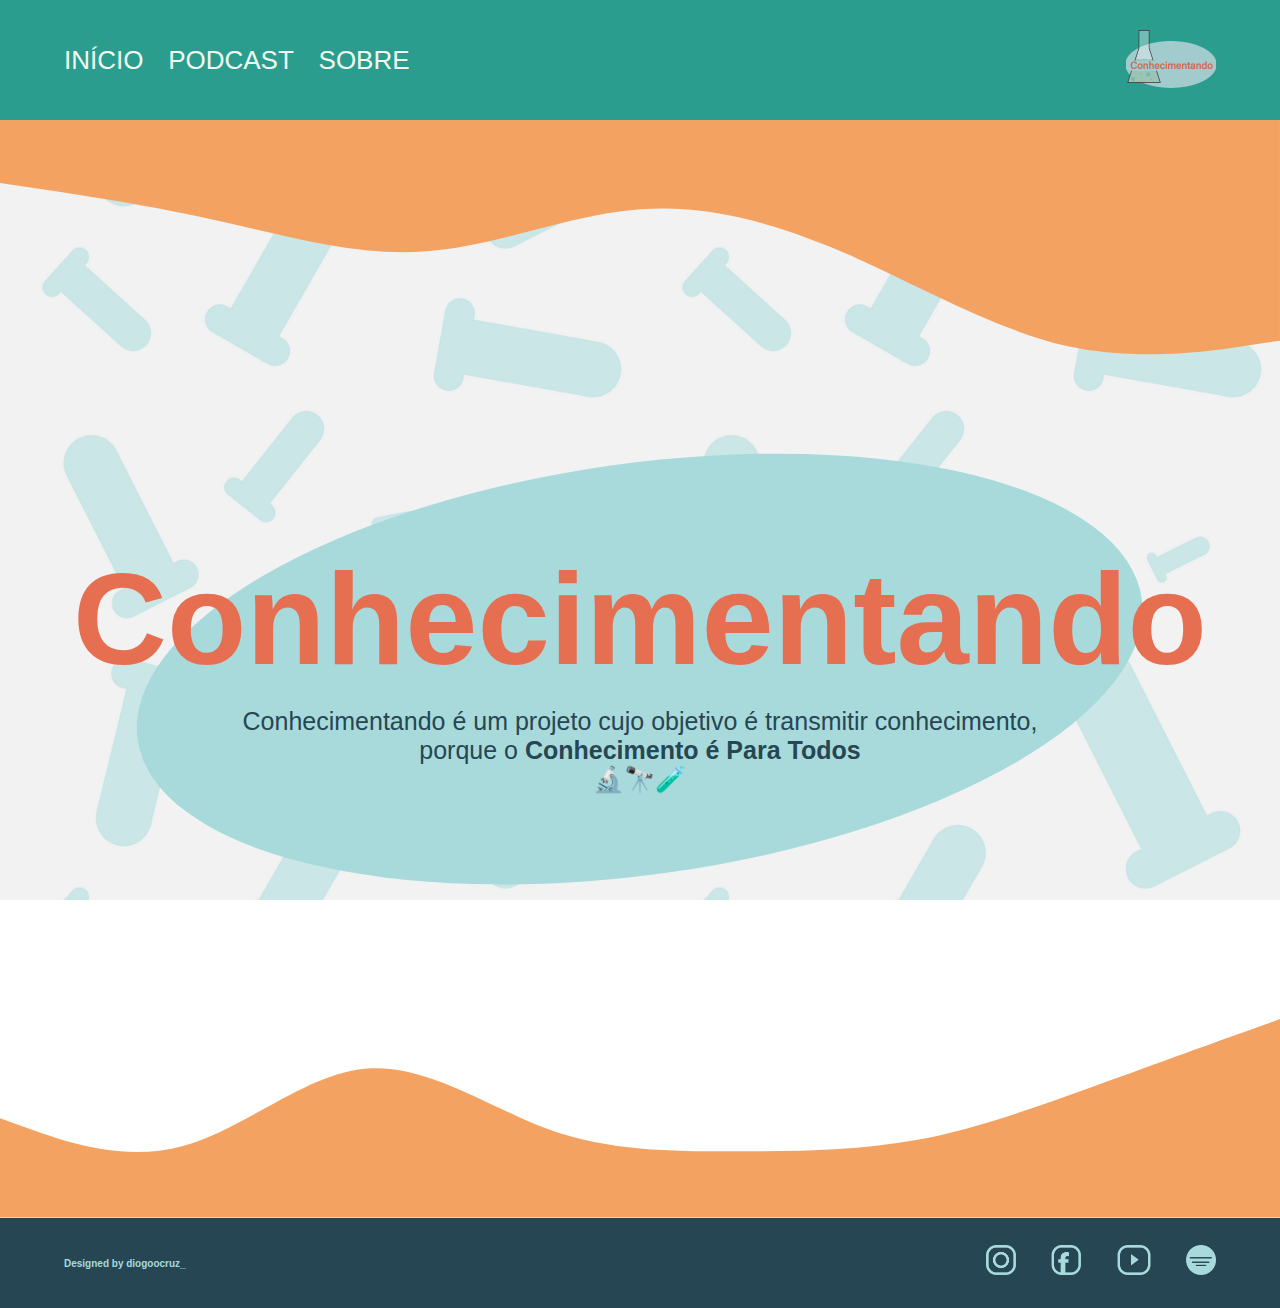
<file: index.html>
<!DOCTYPE html>
<html lang="en">
<head>
    <meta charset="UTF-8">
    <meta name="viewport" content="width=device-width, initial-scale=1.0">
    <link rel="stylesheet" href="styles/style.css">
    <title>Conhecimentando</title>
    <link rel="shortcut icon" type="image/png" href="./images/logo1.png"/>
</head>
<body>

    <main>

            <div class="nav-container">
                <nav>
                    
                    <ul id="navtext">
                        <li><a href="./index.html">Início</a></li>
                        <li><a href="./podcast.html">Podcast</a></li>
                        <li><a href="./sobre.html">sobre</a></li>
                    </ul>
                    <div class="logoimg"><img id="logoimg" src="images/logo1.png" alt=""></div>
                </nav>
            </div>


            <section class="home">

                <div class="conteudo">

                    <img class="ondascima" src="images/ondascima.svg" alt="">

                    <img class="elipse" src="images/ellipse.svg" alt="">

                    <div class="inform">

                        <h1>Conhecimentando</h1>
                        <p>Conhecimentando é um projeto cujo objetivo é transmitir conhecimento,</br> porque o <b>Conhecimento é Para Todos </b></br>🔬🔭🧪</p>
                    </div>

                    <img class="ondasbaixo" src="images/ondasbaixo.svg" alt="">
                </div>

            </section>

            <footer>
                <h5>Designed by diogoocruz_</h5>

                <ul>

                    <li><a href="instagram.com/conhecimentando"><img src="./images/insta.png" alt=""></a></li>
                    <li><a href="facebook.com/conhecimentando"><img src="./images/fb.png" alt=""></a></li>
                    <li><a href="https://www.youtube.com/channel/UCOKtPmj1QKKTNsJYckCw_uQ"><img src="./images/yt.png" alt=""></a></li>
                    <li><a href="https://open.spotify.com/show/5vbP1RavN9DwpdGr5o3VpA?si=cbb8tiZYTyyzHcQ7iORV8w"><img src="./images/spotify.png" alt=""></a></li>

                </ul>
            </footer>

    </main>
    
</body>
</html>
</file>
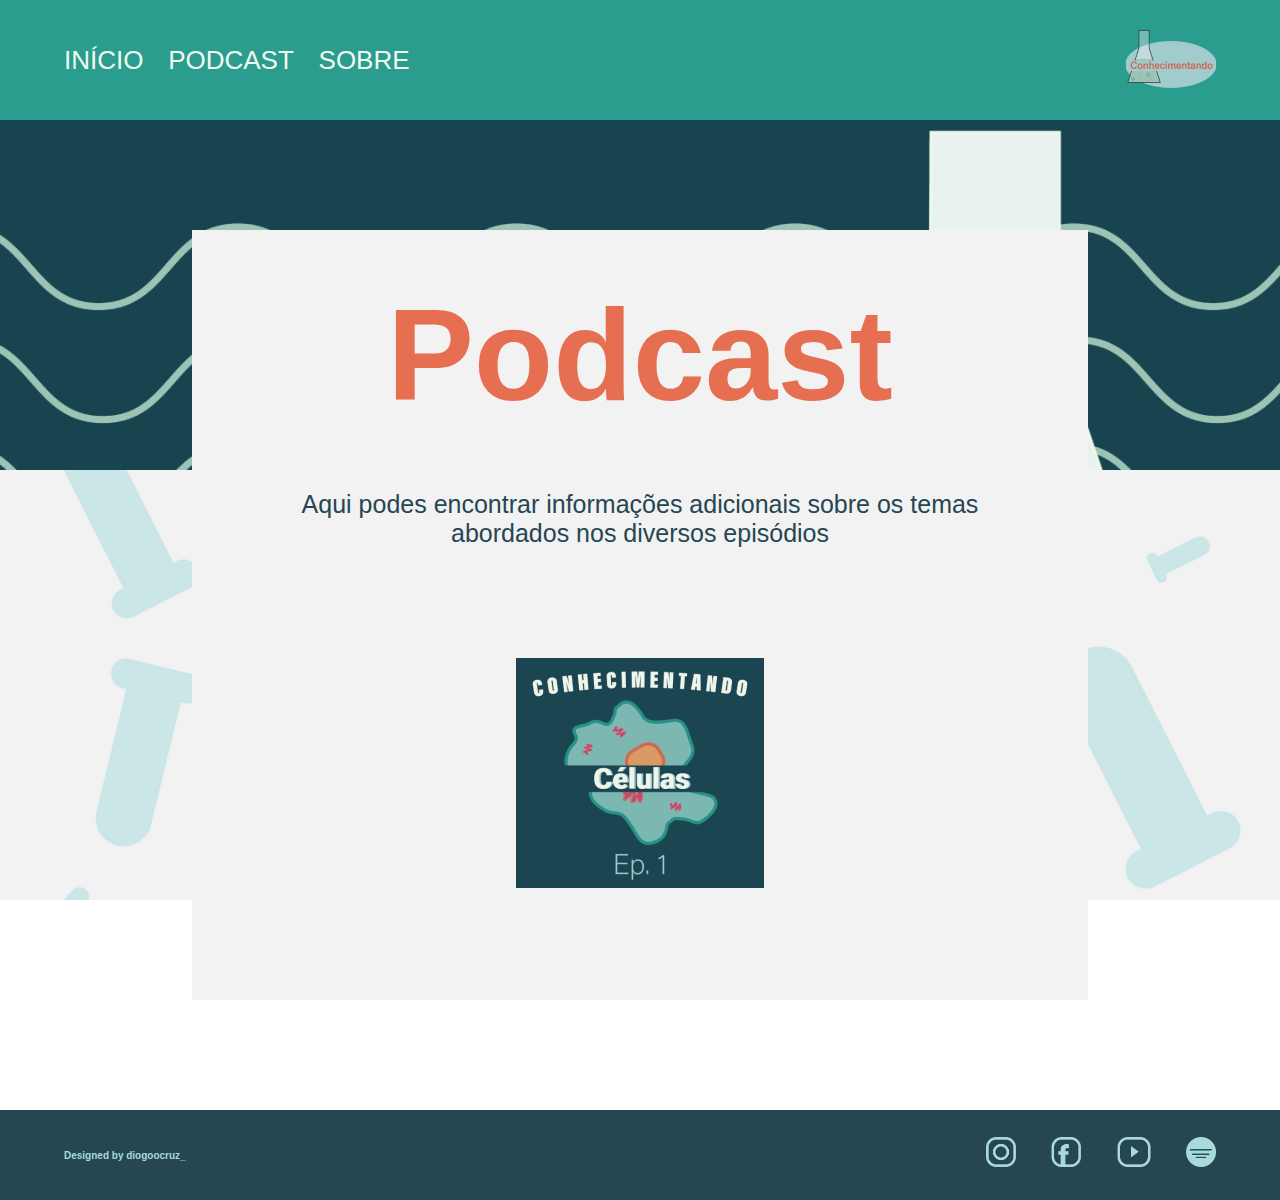
<file: podcast.html>
<!DOCTYPE html>
<html lang="en">
<head>
    <meta charset="UTF-8">
    <meta name="viewport" content="width=device-width, initial-scale=1.0">
    <link rel="stylesheet" href="styles/style.css">
    <title>Conhecimentando</title>
    <link rel="shortcut icon" type="image/jpg" href="./images/logo1.png"/>
</head>
<body>

    <main>

            <div class="nav-container">
                <nav>
                    
                    <ul id="navtext">
                        <li><a href="./index.html">Início</a></li>
                        <li><a href="./podcast.html">Podcast</a></li>
                        <li><a href="./sobre.html">sobre</a></li>
                    </ul>
                    <div class="logoimg"><img id="logoimg" src="images/logo1.png" alt=""></div>
                </nav>
            </div>


            <section class="podcast">

                <div class="conteudopodcast">

                    <img class="capapod" src="images/capapod.png" alt="">

                    <div class="caixatextopod">
                        <div class="textopod">
                            <h1>Podcast</h1>
                            <p>Aqui podes encontrar informações adicionais sobre os temas abordados nos diversos episódios</p>

                            <div class="episodios">
                                <a href="./episodiospasta/ep1cel.html" ><img src="images/ep1cel 1.png" class="ep" id="ep1" alt=""></a>
                                <!--<a href="#" ><img src="images/ep1cel 1.png" class="ep" id="ep1" alt=""></a>
                                <a href="#" ><img src="images/ep1cel 1.png" class="ep" id="ep1" alt=""></a>
                                <a href="#" ><img src="images/ep1cel 1.png" class="ep" id="ep1" alt=""></a>
                                <a href="#" ><img src="images/ep1cel 1.png" class="ep" id="ep1" alt=""></a> -->
                            </div>
                        </div>
                    </div>


                </div>

            </section>

            <footer>
                <h5>Designed by diogoocruz_</h5>

                <ul>

                    <li><a href="instagram.com/conhecimentando"><img src="./images/insta.png" alt=""></a></li>
                    <li><a href="facebook.com/conhecimentando"><img src="./images/fb.png" alt=""></a></li>
                    <li><a href="https://www.youtube.com/channel/UCOKtPmj1QKKTNsJYckCw_uQ"><img src="./images/yt.png" alt=""></a></li>
                    <li><a href="https://open.spotify.com/show/5vbP1RavN9DwpdGr5o3VpA?si=cbb8tiZYTyyzHcQ7iORV8w"><img src="./images/spotify.png" alt=""></a></li>

                </ul>
            </footer>

    </main>
    
</body>
</html>
</file>
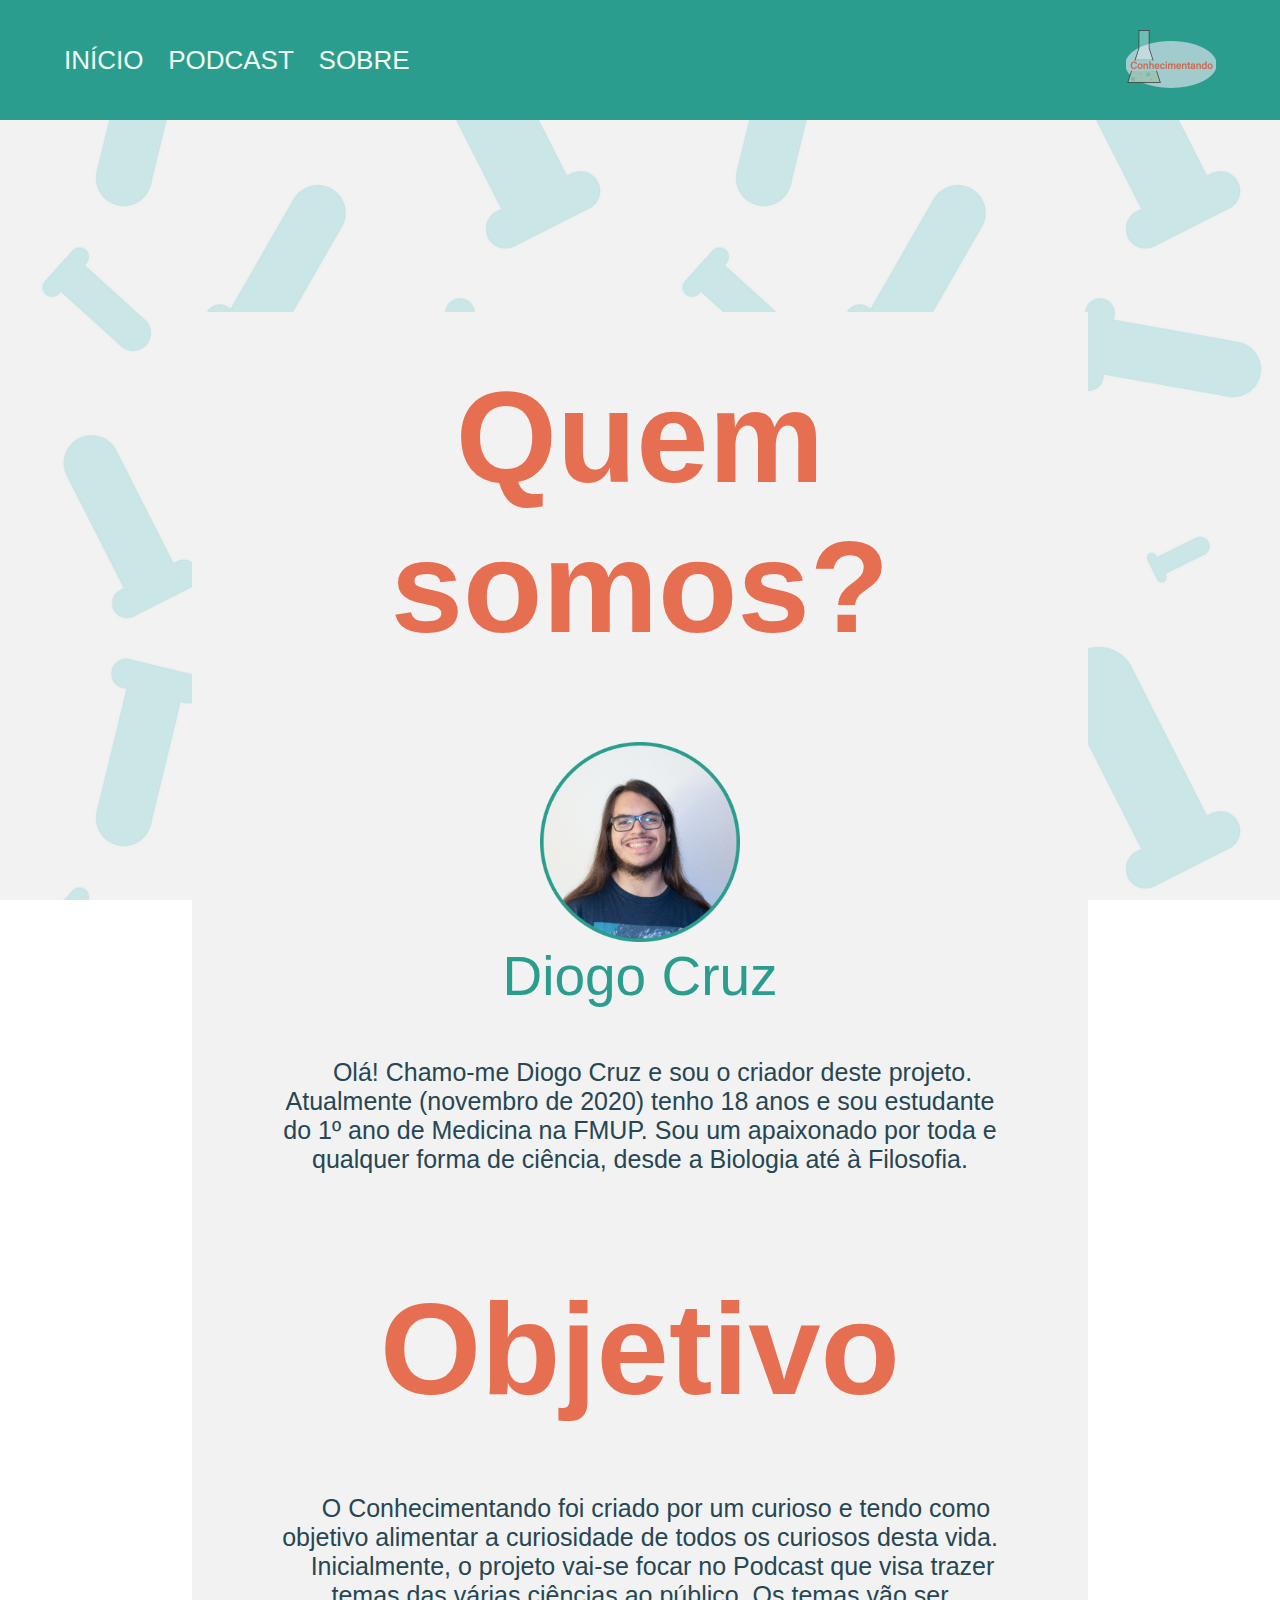
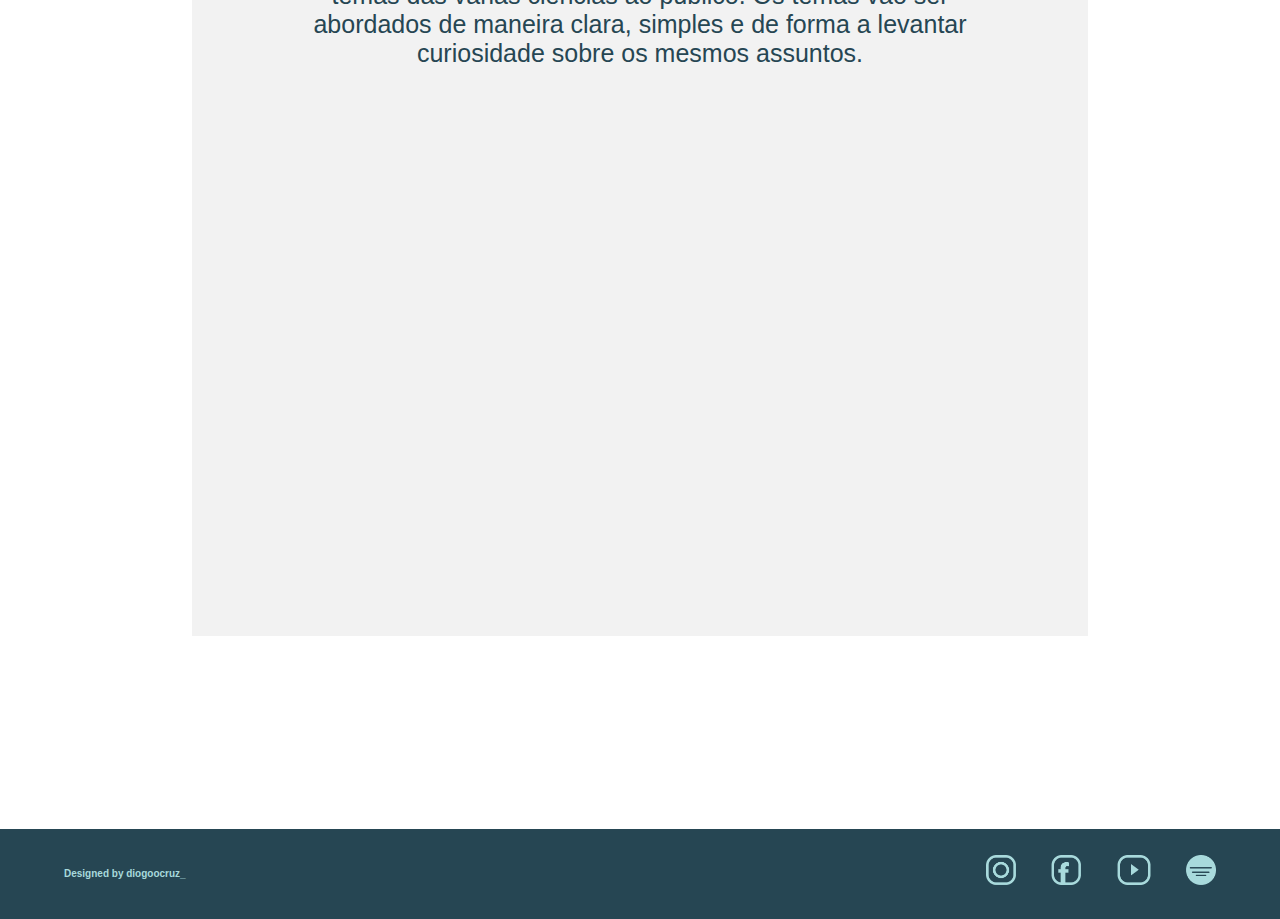
<file: sobre.html>
<!DOCTYPE html>
<html lang="en">
<head>
    <meta charset="UTF-8">
    <meta name="viewport" content="width=device-width, initial-scale=1.0">
    <link rel="stylesheet" href="styles/style.css">
    <title>Conhecimentando</title>
    <link rel="shortcut icon" type="image/jpg" href="./images/logo1.png"/>

</head>
<body>

    <main>

            <div class="nav-container">
                <nav>
                    
                    <ul id="navtext">
                        <li><a href="./index.html">Início</a></li>
                        <li><a href="./podcast.html">Podcast</a></li>
                        <li><a href="./sobre.html">sobre</a></li>
                    </ul>
                    <div class="logoimg"><img id="logoimg" src="images/logo1.png" alt=""></div>
                </nav>
            </div>


            <section class="sobre">
                <div class="conteudosobre">

                    <div class="quemsomos">
                        <h1>Quem somos?</h1>
                        <div class="caixaimagem"><img id="diogo" src="images/foto_pass.png" alt=""></div>
                        <h3>Diogo Cruz</h3>
                        <p>&emsp;Olá! Chamo-me Diogo Cruz e sou o criador deste projeto. Atualmente (novembro de 2020) tenho 18 anos e sou estudante do 1º ano de Medicina na FMUP. Sou um apaixonado por toda e qualquer forma de ciência, desde a Biologia até à Filosofia.
                        </p>

                    </div>
                    <div class="objetivo">
                        <h1>Objetivo</h1>
                        <p> &emsp; O Conhecimentando foi criado por um curioso e tendo como objetivo alimentar a curiosidade de todos os curiosos desta vida. </br>
                        &emsp;Inicialmente, o projeto vai-se focar no Podcast que visa trazer temas das várias ciências ao público. Os temas vão ser abordados de maneira clara, simples e de forma a levantar curiosidade sobre os mesmos assuntos.</p>
                    </div>



                </div>


            </section>

            <footer>
                <h5>Designed by diogoocruz_</h5>

                <ul>

                    <li><a href="instagram.com/conhecimentando"><img src="./images/insta.png" alt=""></a></li>
                    <li><a href="facebook.com/conhecimentando"><img src="./images/fb.png" alt=""></a></li>
                    <li><a href="https://www.youtube.com/channel/UCOKtPmj1QKKTNsJYckCw_uQ"><img src="./images/yt.png" alt=""></a></li>
                    <li><a href="https://open.spotify.com/show/5vbP1RavN9DwpdGr5o3VpA?si=cbb8tiZYTyyzHcQ7iORV8w"><img src="./images/spotify.png" alt=""></a></li>
                </ul>
            </footer>

    </main>
    
</body>
</html>
</file>
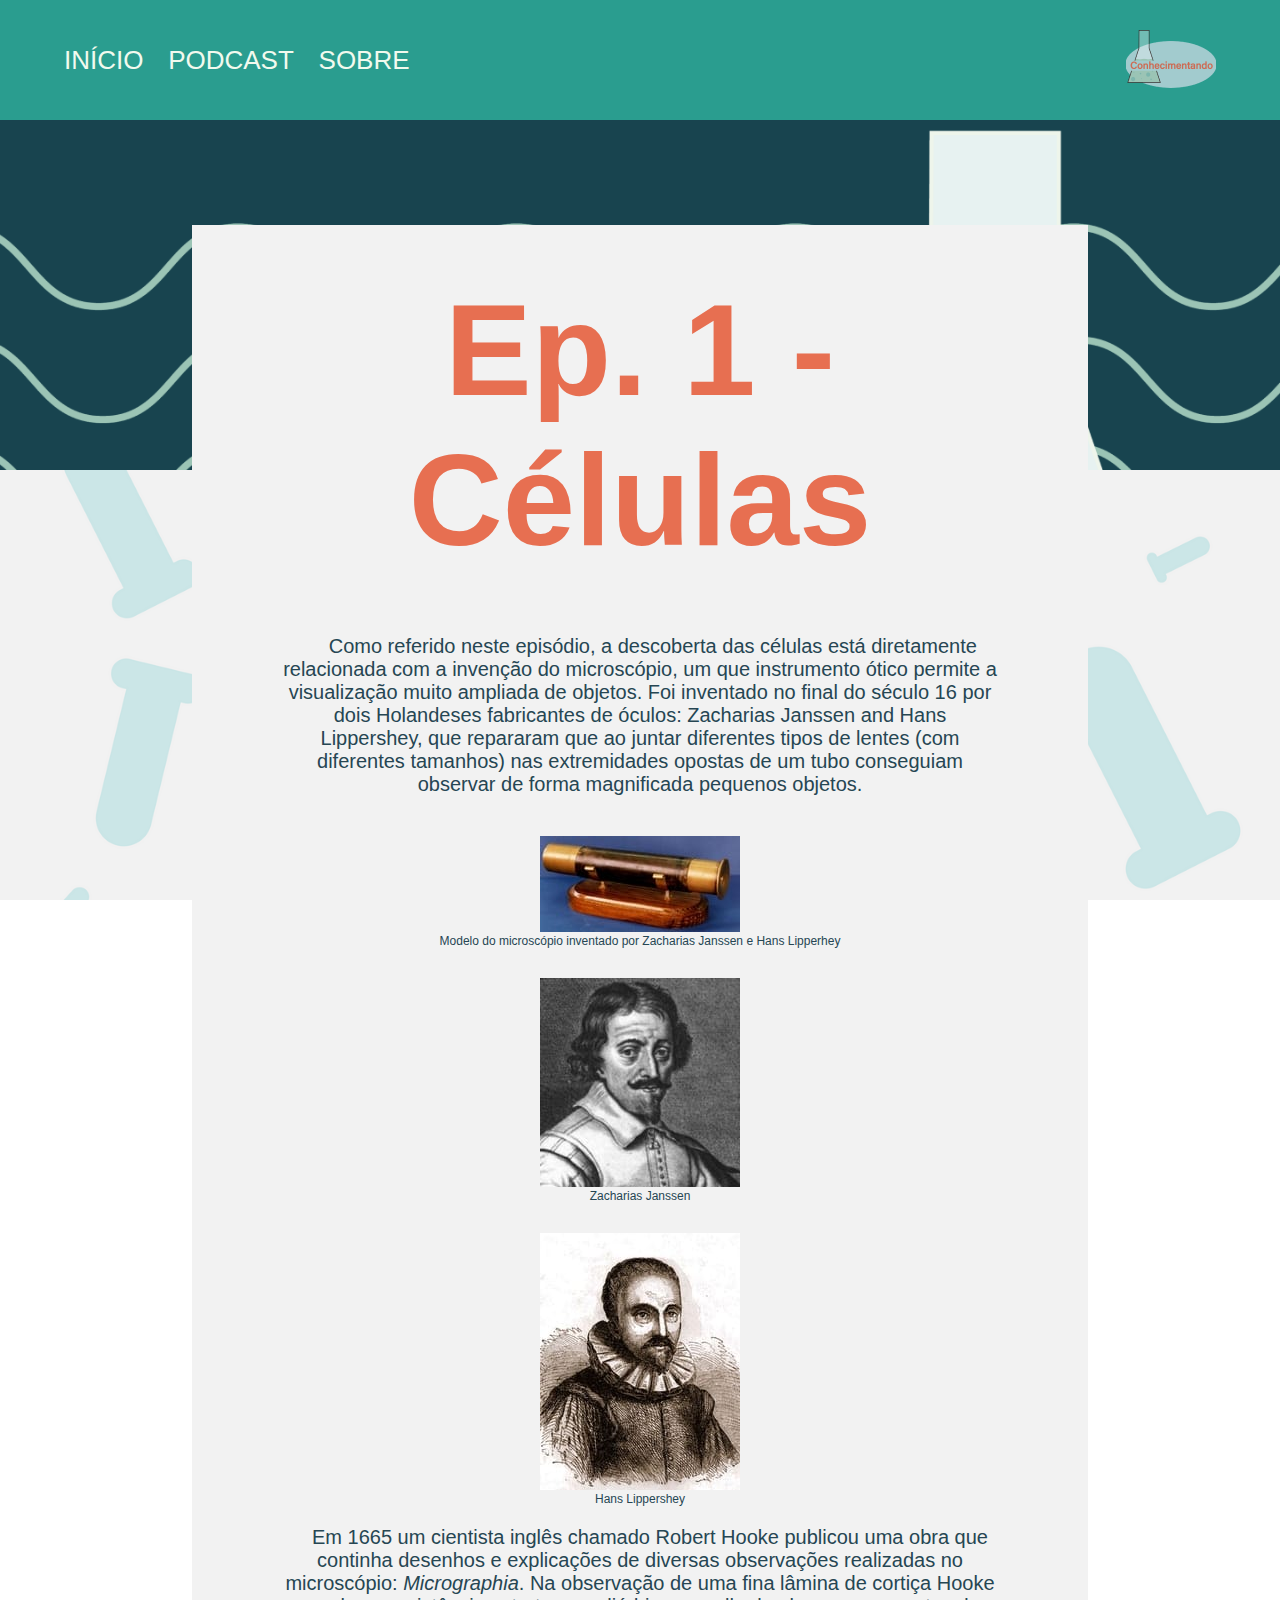
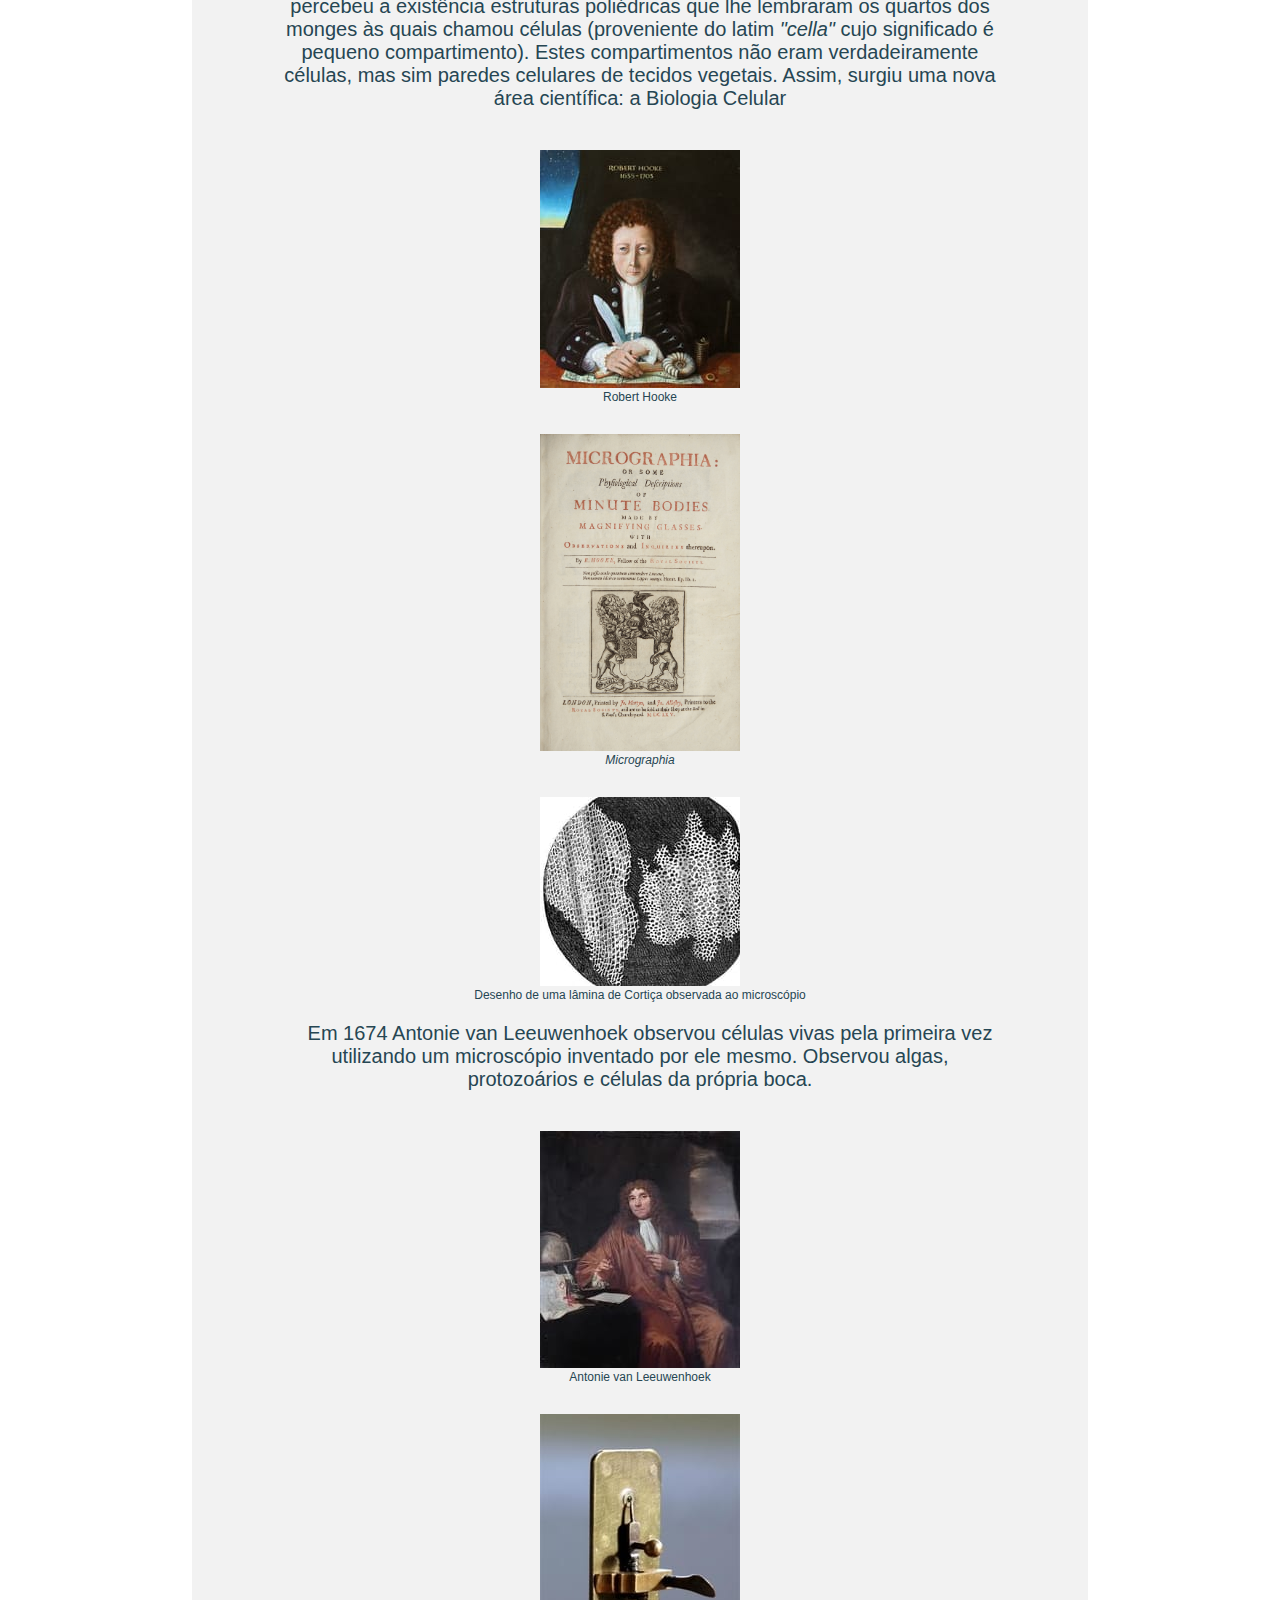
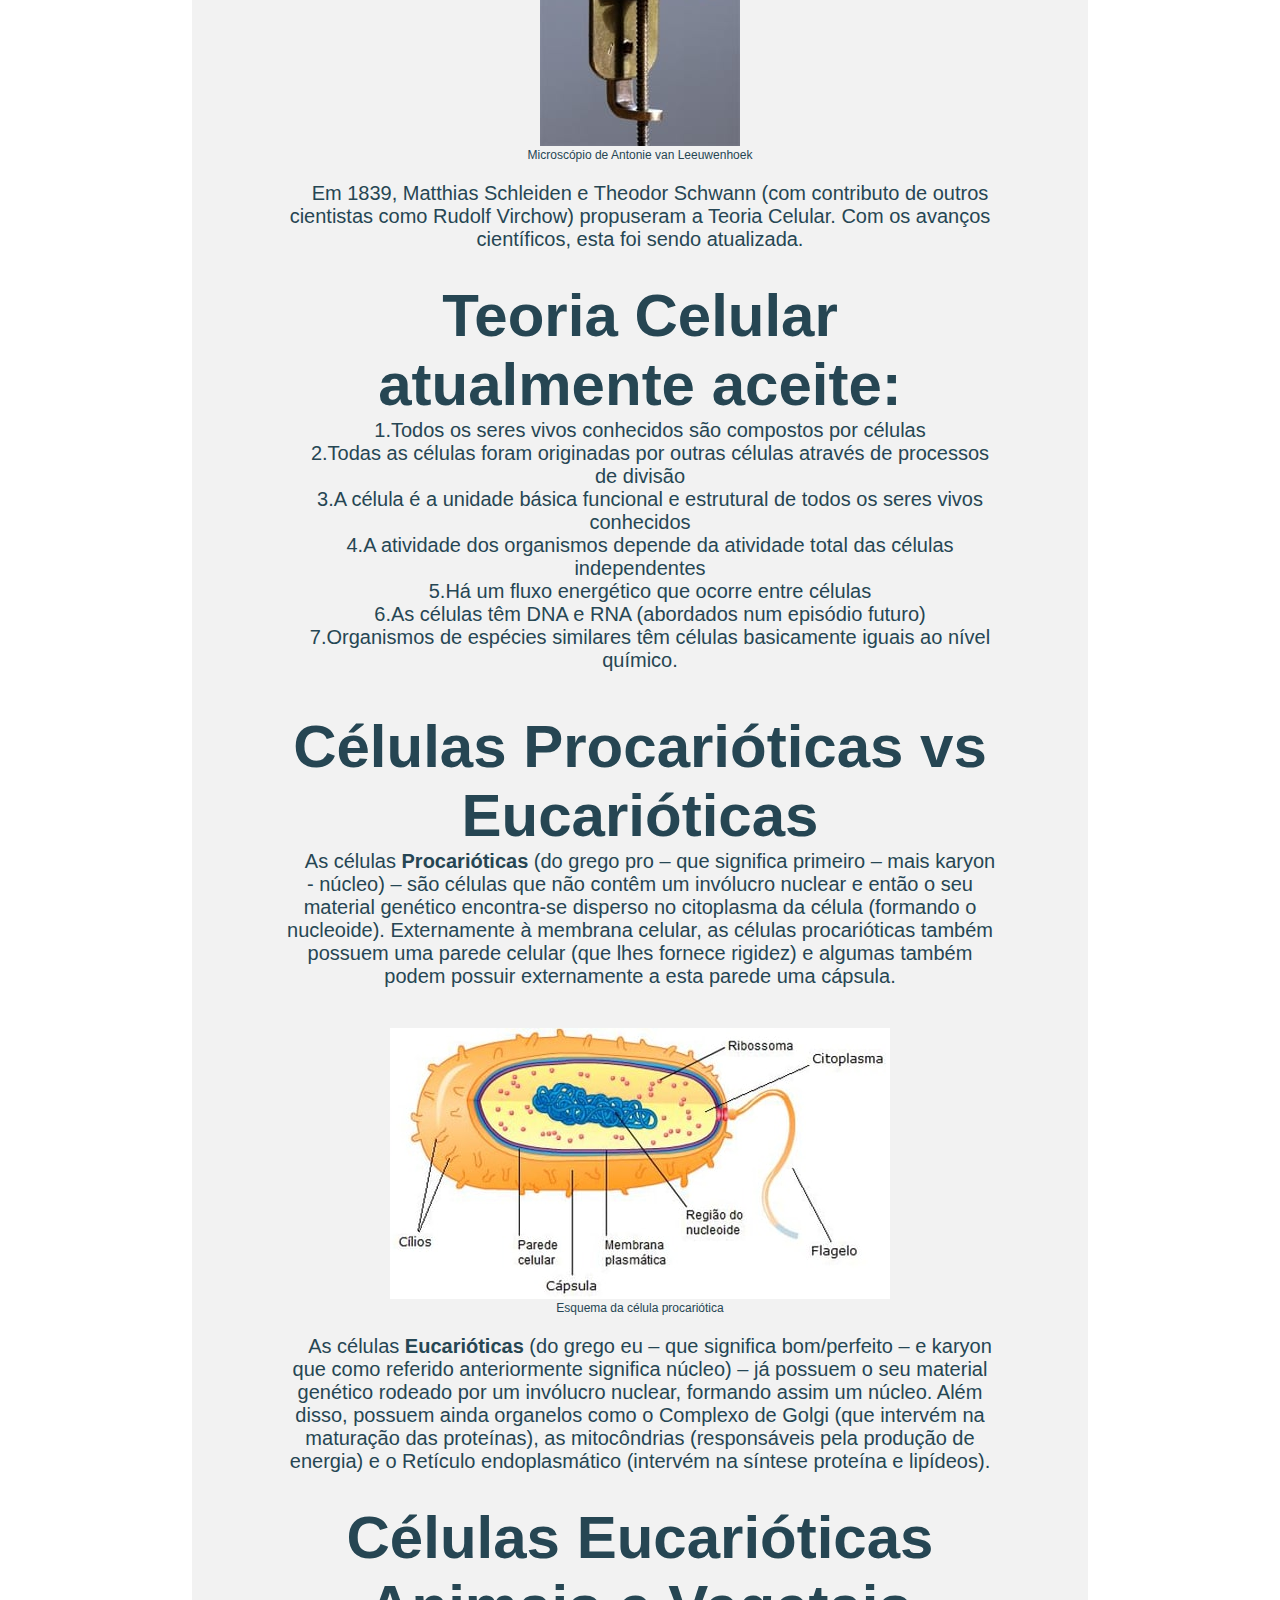
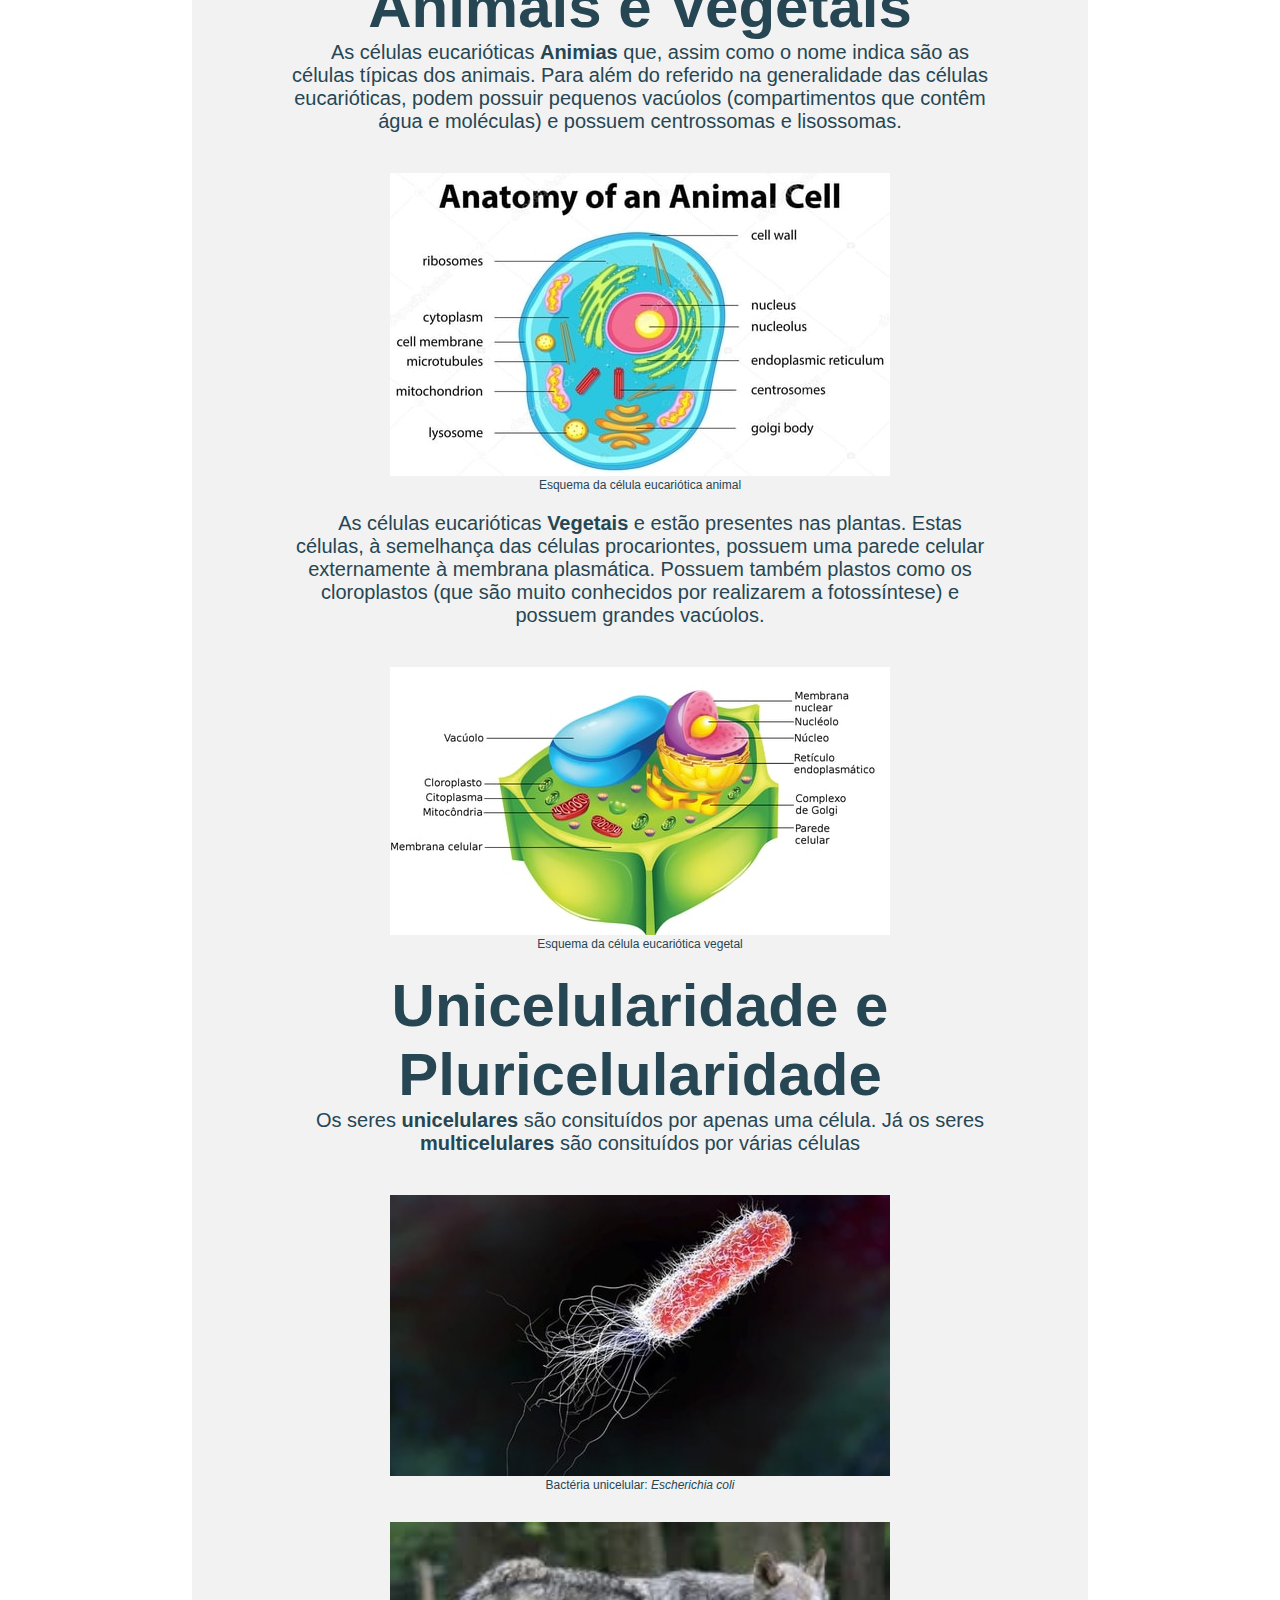
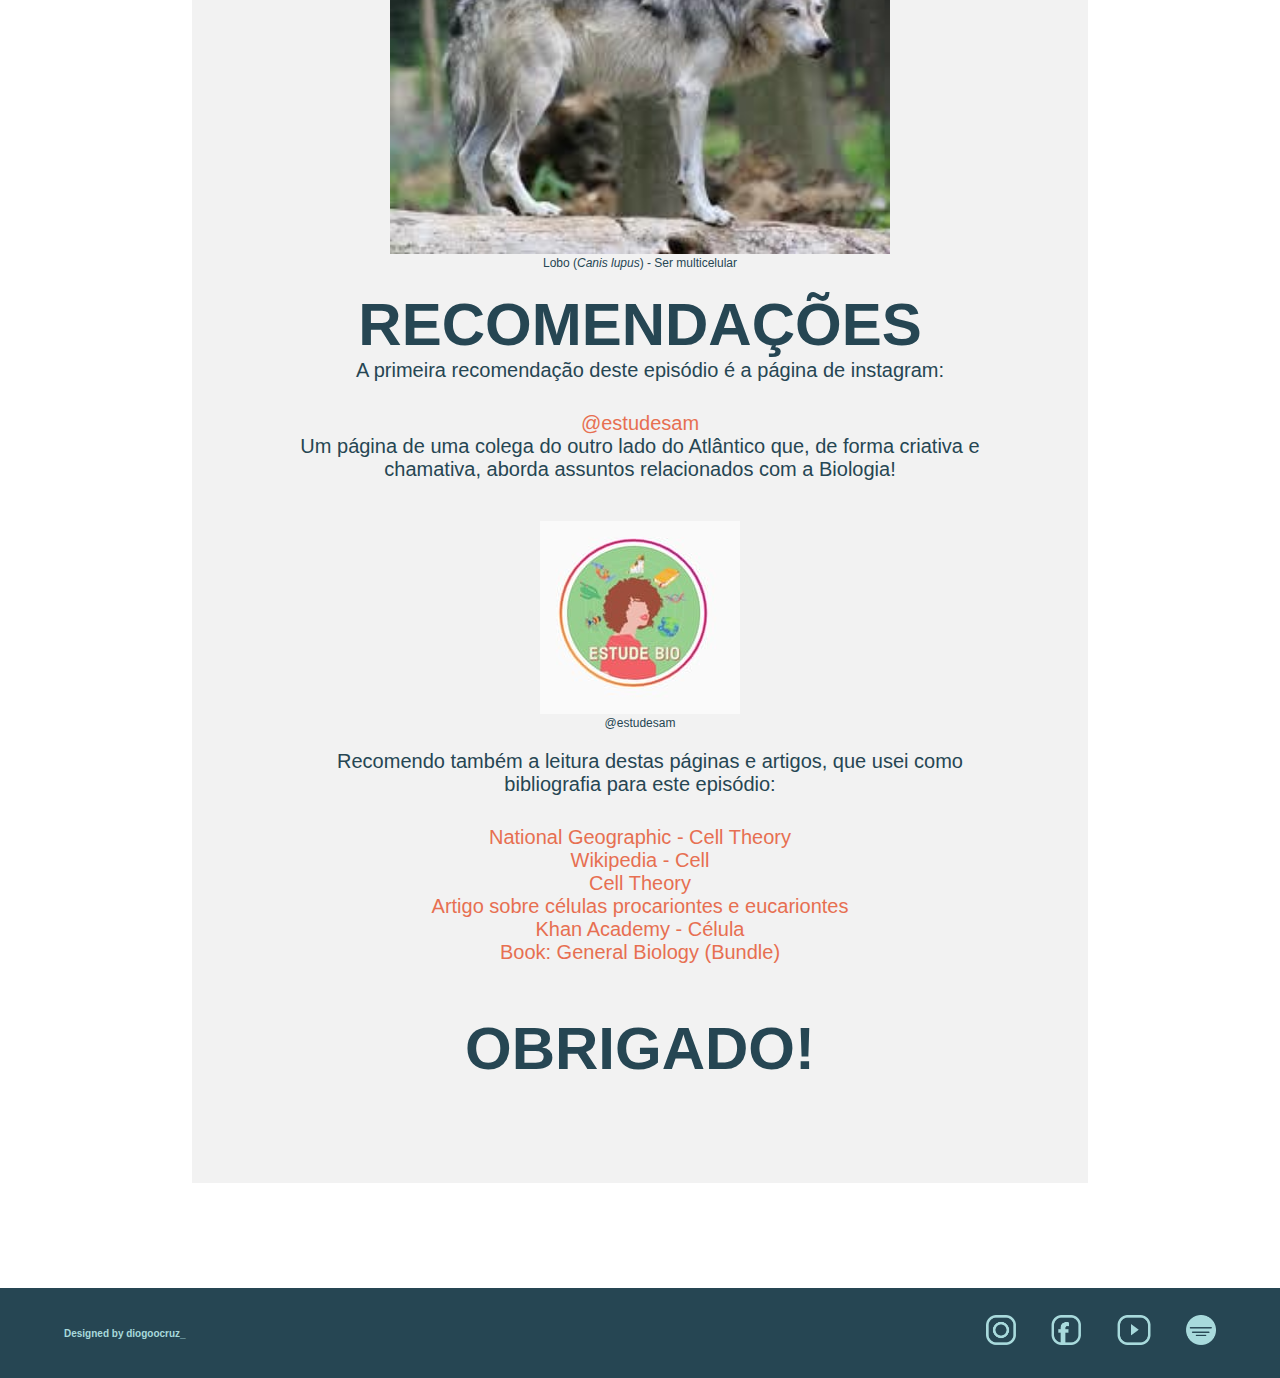
<file: episodiospasta/ep1cel.html>
<!DOCTYPE html>
<html lang="en">
<head>
    <meta charset="UTF-8">
    <meta name="viewport" content="width=device-width, initial-scale=1.0">
    <link rel="stylesheet" href="../styles/style.css">
    <title>Conhecimentando</title>
    <link rel="shortcut icon" type="image/jpg" href="../images/logo1.png    "/>
</head>
<body>

    <main>

            <div class="nav-container">
                <nav>
                    
                    <ul id="navtext">
                        <li><a href="../index.html">Início</a></li>
                        <li><a href="../podcast.html">Podcast</a></li>
                        <li><a href="../sobre.html">sobre</a></li>
                    </ul>
                    <div class="logoimg"><img id="logoimg" src="../images/logo1.png" alt=""></div>
                </nav>
            </div>


            <section class="ep1cel">

                <div class="conteudoep1cel">

                    <img class="capaep1cel" src="../images/capapod.png" alt="">

                    <div class="caixatextoep1cel">
                        <div class="textoep1cel">
                            <h1>Ep. 1 - Células</h1>
                            <p class= "textoaula">
                                &emsp; Como referido neste episódio, a descoberta das células está diretamente relacionada com a invenção do microscópio, um que instrumento ótico permite a visualização muito ampliada de objetos. Foi inventado no final do século 16 por dois Holandeses fabricantes de óculos: Zacharias Janssen and Hans Lippershey, que repararam que ao juntar diferentes tipos de lentes (com diferentes tamanhos) nas extremidades opostas de um tubo conseguiam observar de forma magnificada pequenos objetos.</p>
                            <figure >
                                <img src="../images/Episodios/Ep1Cel/1omicro.jpg" alt="" class="ep">
                                <figcaption>Modelo do microscópio inventado por Zacharias Janssen e Hans Lipperhey</figcaption>
                            </figure>
                            <figure>
                                <img src="../images/Episodios/Ep1Cel/zacharias.jpg" alt=""  class="ep"/>
                                <figcaption>Zacharias Janssen</figcaption>
                            </figure>
                            <figure>
                                <img src="../images/Episodios/Ep1Cel/hans.jpg" alt=""  class="imagensaulas"/>
                                <figcaption>Hans Lippershey</figcaption>
                            </figure>
                            <p class="textoaula">&emsp;Em 1665 um cientista inglês chamado Robert Hooke publicou uma obra que continha desenhos e explicações de diversas observações realizadas no microscópio: <i>Micrographia</i>. Na observação de uma fina lâmina de cortiça Hooke percebeu a existência estruturas poliédricas que lhe lembraram os quartos dos monges às quais chamou células (proveniente do latim <i>"cella"</i> cujo significado é pequeno compartimento). Estes compartimentos não eram verdadeiramente células, mas sim paredes celulares de tecidos vegetais. Assim, surgiu uma nova área científica: a Biologia Celular</p>
                            <figure>
                                <img src="../images/Episodios/Ep1Cel/robert.jpg" alt=""  class="imagensaulas"/>
                                <figcaption>Robert Hooke</figcaption>
                            </figure>
                            
                            <figure>
                                <img src="../images/Episodios/Ep1Cel/micrographia.gif" alt=""  class="imagensaulas"/>
                                <figcaption><i>Micrographia</i></figcaption>
                            </figure>
            
                            <figure>
                                <img src="../images/Episodios/Ep1Cel/cortica.jpg" alt=""  class="imagensaulas"/>
                                <figcaption>Desenho de uma lâmina de Cortiça observada ao microscópio </figcaption>
                            </figure>
                            <p class="textoaula">&emsp;Em 1674 Antonie van Leeuwenhoek observou células vivas pela primeira vez utilizando um microscópio inventado por ele mesmo. Observou algas, protozoários e células da própria boca.</p>
                            <figure>
                                <img src="../images/Episodios/Ep1Cel/antonie.jpg" alt=""  class="imagensaulas"/>
                                <figcaption>Antonie van Leeuwenhoek</figcaption>
                            </figure>
                            <figure>
                                <img src="../images/Episodios/Ep1Cel/microdeantonie.jpg" alt=""  class="imagensaulas"/>
                                <figcaption>Microscópio de Antonie van Leeuwenhoek</figcaption>
                            </figure>
                            <p class="textoaula">&emsp;Em 1839, Matthias Schleiden e Theodor Schwann (com contributo de outros cientistas como Rudolf Virchow)  propuseram a Teoria Celular. Com os avanços científicos, esta foi sendo atualizada.</p>
                            <h2>Teoria Celular atualmente aceite:</h2>
                            <p class="textoaula" style="padding-bottom: 10px;">
                                &emsp;1.Todos os seres vivos conhecidos são compostos por células</br>
                                &emsp;2.Todas as células foram originadas por outras células através de processos de divisão</br>
                                &emsp;3.A célula é a unidade básica funcional e estrutural de todos os seres vivos conhecidos</br>
                                &emsp;4.A atividade dos organismos depende da atividade total das células independentes</br>
                                &emsp;5.Há um fluxo energético que ocorre entre células</br>
                                &emsp;6.As células têm DNA e RNA (abordados num episódio futuro)</br>
                                &emsp;7.Organismos de espécies similares têm células basicamente iguais ao nível químico.
                            </p>
                            <h2>Células <b>Procarióticas vs Eucarióticas</b></h2>
                            <p class="textoaula">&emsp;As células <b>Procarióticas</b> (do grego pro – que significa primeiro – mais karyon - núcleo) – são células que não contêm um invólucro nuclear e então o seu material genético encontra-se disperso no citoplasma da célula (formando o nucleoide). Externamente à membrana celular, as células procarióticas também possuem uma parede celular (que lhes fornece rigidez) e algumas também podem possuir externamente a esta parede uma cápsula. </p>
                            <figure>
                                <img src="../images/Episodios/Ep1Cel/celulaproc.jpg" alt=""  class="imagensaulas" style="max-width: 500px; max-height: 500px;"/>
                                <figcaption>Esquema da célula procariótica </figcaption>
                            </figure>
                            <p class="textoaula">&emsp;As células <b>Eucarióticas</b> (do grego eu – que significa bom/perfeito – e karyon que como referido anteriormente significa núcleo) – já possuem o seu material genético rodeado por um invólucro nuclear, formando assim um núcleo. Além disso, possuem ainda organelos como o Complexo de Golgi (que intervém na maturação das proteínas), as mitocôndrias (responsáveis pela produção de energia) e o Retículo endoplasmático (intervém na síntese proteína e lipídeos). </p>
                            <h2>Células Eucarióticas Animais e Vegetais</h2>
                            <p class="textoaula">&emsp;As células eucarióticas <b>Animias</b> que, assim como o nome indica são as células típicas dos animais. Para além do referido na generalidade das células eucarióticas, podem possuir pequenos vacúolos (compartimentos que contêm água e moléculas) e possuem centrossomas e lisossomas.</p>
                            <figure>
                                <img src="../images/Episodios/Ep1Cel/celanimal2.jpg" alt=""  class="imagensaulas" style="max-width: 500px; max-height: 500px;"/>
                                <figcaption>Esquema da célula eucariótica animal </figcaption>
                            </figure>
                            <p class="textoaula">&emsp;As células eucarióticas <b>Vegetais</b> e estão presentes nas plantas. Estas células, à semelhança das células procariontes, possuem uma parede celular externamente à membrana plasmática. Possuem também plastos como os cloroplastos (que são muito conhecidos por realizarem a fotossíntese) e possuem grandes vacúolos.</p>
                            <figure>
                                <img src="../images/Episodios/Ep1Cel/celula_vegetal.jpg" alt=""  class="imagensaulas" style="max-width: 500px; max-height: 500px;"/>
                                <figcaption>Esquema da célula eucariótica vegetal </figcaption>
                            </figure>
                            <h2>Unicelularidade e Pluricelularidade</h2>
                            <p class="textoaula">&emsp;Os seres <b>unicelulares</b> são consituídos por apenas uma célula. Já os seres <b>multicelulares</b> são consituídos por várias células</p>
                        
                            <figure>
                                <img src="../images/Episodios/Ep1Cel/ecoli.jpg" alt=""  class="imagensaulas" style="max-width: 500px; max-height: 500px;"/>
                                <figcaption>Bactéria unicelular: <i>Escherichia coli</i> </figcaption>
                            </figure>
                            <figure>
                                <img src="../images/Episodios/Ep1Cel/lobo.jpg" alt=""  class="imagensaulas" style="max-width: 500px; max-height: 500px;"/>
                                <figcaption>Lobo (<i>Canis lupus</i>) - Ser multicelular </figcaption>
                            </figure>
            
                            <h2>RECOMENDAÇÕES</h2>
                            <p class="textoaula">&emsp;A primeira recomendação deste episódio é a página de instagram:</p><a href="https://www.instagram.com/estudesam/"> @estudesam</a><p class="textoaula">Um página de uma colega do outro lado do Atlântico que, de forma criativa e chamativa, aborda assuntos relacionados com a Biologia!</p>
                            <figure>
                                <img src="../images/Episodios/Ep1Cel/estudesam.jpg" alt=""  class="imagensaulas" style="max-width: 200px; max-height: 200px;"/>
                                <figcaption>@estudesam</figcaption>
                            </figure>
                            <p class="textoaula">&emsp;Recomendo também a leitura destas páginas e artigos, que usei como bibliografia para este episódio:</p>
                            <a href="https://www.nationalgeographic.org/encyclopedia/cell-theory/">National Geographic - Cell Theory</a></br>
                            <a href="https://en.wikipedia.org/wiki/Cell_(biology)">Wikipedia - Cell</a></br>
                            <a href="http://fig.cox.miami.edu/~cmallery/150/unity/cell.text.htm">Cell Theory</a></br>
                            
                            <a href="https://www.ncbi.nlm.nih.gov/pmc/articles/PMC1197417/">Artigo sobre células procariontes e eucariontes</a></br>
                            <a href="https://pt.khanacademy.org/science/biology/structure-of-a-cell">Khan Academy - Célula</a></br>
                            <a href="https://bio.libretexts.org/Bookshelves/Introductory_and_General_Biology/Book%3A_General_Biology_(Boundless)/4%3A_Cell_Structure/4.1%3A_Studying_Cells/4.1C%3A_Cell_Theory" style="margin-bottom: 3rem;">Book: General Biology (Bundle)</a></br>
            
                            <h2 style="margin-top: 5rem;">OBRIGADO!</h2>
                        </div>
                    </div>


                </div>

            </section>

            <footer>
                <h5>Designed by diogoocruz_</h5>

                <ul>

                    <li><a href="instagram.com/conhecimentando"><img src="../images/insta.png" alt=""></a></li>
                    <li><a href="facebook.com/conhecimentando"><img src="../images/fb.png" alt=""></a></li>
                    <li><a href="https://www.youtube.com/channel/UCOKtPmj1QKKTNsJYckCw_uQ"><img src="../images/yt.png" alt=""></a></li>
                    <li><a href="https://open.spotify.com/show/5vbP1RavN9DwpdGr5o3VpA?si=cbb8tiZYTyyzHcQ7iORV8w"><img src="../images/spotify.png" alt=""></a></li>

                </ul>
            </footer>

    </main>
    
</body>
</html>
</file>
<file: styles/style.css>
html {
  font-size: 62.5%;
}

* {
  margin: 0;
  padding: 0;
  -webkit-box-sizing: border-box;
          box-sizing: border-box;
}

body {
  background-image: url("../images/rsz_tubosfundo.png");
  background-attachment: fixed;
  background-repeat: repeat;
  background-size: 50%;
  font-family: Roboto, Oxygen, Ubuntu, Cantarell, 'Open Sans', 'Helvetica Neue', sans-serif;
  color: #264653;
}

h1 {
  font-size: 13rem;
  color: #e76f51;
}

h2 {
  font-size: 6rem;
}

h3 {
  font-size: 5.5rem;
  color: #2A9D8F;
  font-weight: 300;
}

p {
  font-size: 2.5rem;
}

li {
  font-size: 2.6rem;
}

ul {
  list-style-type: none;
}

a {
  color: #f1faee;
  text-decoration: none;
}

figcaption {
  font-size: 1.2rem;
}

footer ul li a img {
  -webkit-transition: all 1s ease;
  transition: all 1s ease;
}

footer ul li a img:hover {
  -webkit-transform: scale(1.3);
          transform: scale(1.3);
}

.home {
  margin-bottom: 0;
  margin-right: 0;
}

.nav-container {
  background-color: #2a9d8f;
  position: -webkit-sticky;
  position: sticky;
  max-width: 100%;
}

nav {
  width: 90%;
  margin: auto;
  min-height: 10vh;
  padding: 3rem 0rem;
  display: -webkit-box;
  display: -ms-flexbox;
  display: flex;
  -webkit-box-pack: justify;
      -ms-flex-pack: justify;
          justify-content: space-between;
  -webkit-box-align: center;
      -ms-flex-align: center;
          align-items: center;
}

nav ul {
  display: -webkit-box;
  display: -ms-flexbox;
  display: flex;
  -webkit-box-pack: justify;
      -ms-flex-pack: justify;
          justify-content: space-between;
  -webkit-box-flex: 3;
      -ms-flex: 3;
          flex: 3;
  font-weight: lighter;
  text-transform: uppercase;
  -webkit-transition: all 1s ease;
  transition: all 1s ease;
}

nav ul a {
  -webkit-transition: all 0.8s ease;
  transition: all 0.8s ease;
  font-weight: 400;
}

nav ul a:hover {
  color: #264653;
  font-size: 2.9rem;
}

nav .logoimg {
  text-align: right;
  -webkit-box-flex: 7;
      -ms-flex: 7;
          flex: 7;
}

nav .logoimg #logoimg {
  max-width: 9.5rem;
  -webkit-transition: all 0.8s ease;
  transition: all 0.8s ease;
}

nav .logoimg #logoimg:hover {
  -webkit-transform: scale(1.2);
          transform: scale(1.2);
}

.conteudo {
  display: -ms-grid;
  display: grid;
  min-height: 90vh;
  -ms-grid-columns: 5% (minmax(5rem, 1fr))[3] 5%;
      grid-template-columns: 5% repeat(3, minmax(5rem, 1fr)) 5%;
  -ms-grid-rows: 1fr 2fr 1fr;
      grid-template-rows: 1fr 2fr 1fr;
  text-align: center;
  -webkit-box-pack: center;
      -ms-flex-pack: center;
          justify-content: center;
  bottom: 0;
  margin-bottom: 0;
  max-width: 100%;
}

.conteudo .ondascima {
  -ms-grid-column: 1;
  -ms-grid-column-span: 5;
  grid-column: 1/6;
  -ms-grid-row: 1;
  -ms-grid-row-span: 1;
  grid-row: 1/2;
  width: 100%;
  -o-object-fit: cover;
     object-fit: cover;
}

.conteudo .elipse {
  -ms-grid-column: 2;
  -ms-grid-column-span: 3;
  grid-column: 2/5;
  -ms-grid-row: 2;
  -ms-grid-row-span: 1;
  grid-row: 2/3;
  max-width: 100%;
  -ms-flex-item-align: center;
      -ms-grid-row-align: center;
      align-self: center;
  -ms-grid-column-align: center;
      justify-self: center;
}

.conteudo .inform {
  -ms-grid-column: 2;
  -ms-grid-column-span: 3;
  grid-column: 2/5;
  -ms-grid-row: 2;
  -ms-grid-row-span: 1;
  grid-row: 2/3;
  -ms-flex-item-align: center;
      -ms-grid-row-align: center;
      align-self: center;
  -ms-grid-column-align: center;
      justify-self: center;
}

.conteudo .inform h1 {
  padding-bottom: 1.3rem;
  -ms-flex-item-align: center;
      -ms-grid-row-align: center;
      align-self: center;
  -ms-grid-column-align: center;
      justify-self: center;
  word-break: break-all;
  word-wrap: break-word;
}

.conteudo .inform p {
  -ms-flex-item-align: center;
      -ms-grid-row-align: center;
      align-self: center;
  -ms-grid-column-align: center;
      justify-self: center;
  word-wrap: break-word;
}

.conteudo .ondasbaixo {
  -ms-grid-column: 1;
  -ms-grid-column-span: 5;
  grid-column: 1/6;
  -ms-grid-row: 3;
  -ms-grid-row-span: 1;
  grid-row: 3/4;
  width: 100%;
  bottom: 0;
  -ms-flex-item-align: end;
      align-self: flex-end;
  padding-bottom: 0;
}

footer {
  background-color: #264653;
  min-height: 10vh;
  padding-left: 5%;
  padding-right: 5%;
  -webkit-box-pack: justify;
      -ms-flex-pack: justify;
          justify-content: space-between;
  -webkit-box-align: center;
      -ms-flex-align: center;
          align-items: center;
  display: -webkit-box;
  display: -ms-flexbox;
  display: flex;
  margin-top: 0;
}

footer ul {
  display: -webkit-box;
  display: -ms-flexbox;
  display: flex;
  -webkit-box-pack: justify;
      -ms-flex-pack: justify;
          justify-content: space-between;
  -webkit-box-flex: 1;
      -ms-flex: 1;
          flex: 1;
  -ms-flex-line-pack: center;
      align-content: center;
}

footer ul li img {
  max-height: 30px;
}

footer h5 {
  -webkit-box-flex: 4;
      -ms-flex: 4;
          flex: 4;
  color: #A8DADC;
  font-size: 1rem;
  text-align: left;
  -webkit-transition: all 1s ease;
  transition: all 1s ease;
}

footer h5:hover {
  font-size: 1.2rem;
  color: #e76f51;
}

.home {
  margin-bottom: 0;
  margin-right: 0;
}

.conteudosobre {
  display: -ms-grid;
  display: grid;
  min-height: 90vh;
  -ms-grid-columns: 15% (minmax(5rem, 1fr))[1] 15%;
      grid-template-columns: 15% repeat(1, minmax(5rem, 1fr)) 15%;
  -ms-grid-rows: 1fr 5fr 5fr 1fr;
      grid-template-rows: 1fr 5fr 5fr 1fr;
  text-align: center;
  -webkit-box-pack: center;
      -ms-flex-pack: center;
          justify-content: center;
  bottom: 0;
  margin-bottom: 0;
  max-width: 100%;
}

.conteudosobre .quemsomos {
  -ms-grid-column: 2;
  -ms-grid-column-span: 1;
  grid-column: 2/3;
  -ms-grid-row: 2;
  -ms-grid-row-span: 1;
  grid-row: 2/3;
  background-color: #f2f2f2;
}

.conteudosobre .quemsomos h1 {
  margin-top: 5rem;
  margin-bottom: 8rem;
}

.conteudosobre .quemsomos h3 {
  margin-bottom: 5rem;
}

.conteudosobre .quemsomos .caixaimagem #diogo {
  max-width: 20rem;
}

.conteudosobre .quemsomos p {
  padding-bottom: 10rem;
}

.conteudosobre .quemsomos p, .conteudosobre .quemsomos h1, .conteudosobre .quemsomos h3 {
  margin-right: 10%;
  margin-left: 10%;
}

.conteudosobre .objetivo {
  -ms-grid-column: 2;
  -ms-grid-column-span: 1;
  grid-column: 2/3;
  -ms-grid-row: 3;
  -ms-grid-row-span: 1;
  grid-row: 3/4;
  background-color: #f2f2f2;
}

.conteudosobre .objetivo h1 {
  margin-bottom: 7rem;
}

.conteudosobre .objetivo h1, .conteudosobre .objetivo p {
  margin-right: 10%;
  margin-left: 10%;
}

.home {
  margin-bottom: 0;
  margin-right: 0;
}

.conteudopodcast {
  display: -ms-grid;
  display: grid;
  min-height: 90vh;
  -ms-grid-columns: 15% (minmax(5rem, 1fr))[1] 15%;
      grid-template-columns: 15% repeat(1, minmax(5rem, 1fr)) 15%;
  -ms-grid-rows: 1fr 2fr 5fr 1fr;
      grid-template-rows: 1fr 2fr 5fr 1fr;
  text-align: center;
  -webkit-box-pack: center;
      -ms-flex-pack: center;
          justify-content: center;
  bottom: 0;
  margin-bottom: 0;
  max-width: 100%;
}

.conteudopodcast .capapod {
  -ms-grid-column: 1;
  -ms-grid-column-span: 3;
  grid-column: 1/4;
  -ms-grid-row: 1;
  -ms-grid-row-span: 3;
  grid-row: 1/4;
  width: 100%;
}

.conteudopodcast .caixatextopod {
  -ms-grid-column: 2;
  -ms-grid-column-span: 1;
  grid-column: 2/3;
  -ms-grid-row: 2;
  -ms-grid-row-span: 2;
  grid-row: 2/4;
  background-color: #f2f2f2;
}

.conteudopodcast .caixatextopod .textopod {
  margin-left: 10%;
  margin-right: 10%;
  padding-bottom: 10rem;
}

.conteudopodcast .caixatextopod .textopod h1 {
  padding-bottom: 6rem;
  padding-top: 5rem;
}

.conteudopodcast .caixatextopod .textopod .episodios {
  margin-top: 10rem;
}

.conteudopodcast .caixatextopod .textopod .episodios .ep {
  -webkit-transition: all 1s ease;
  transition: all 1s ease;
  padding: 1rem;
}

.conteudopodcast .caixatextopod .textopod .episodios .ep:hover {
  -webkit-transform: scale(1.1);
          transform: scale(1.1);
}

.home {
  margin-bottom: 0;
  margin-right: 0;
}

.conteudoep1cel {
  display: -ms-grid;
  display: grid;
  min-height: 90vh;
  -ms-grid-columns: 15% (minmax(5rem, 1fr))[1] 15%;
      grid-template-columns: 15% repeat(1, minmax(5rem, 1fr)) 15%;
  -ms-grid-rows: 0.1fr 2fr 5fr 0.1fr;
      grid-template-rows: 0.1fr 2fr 5fr 0.1fr;
  text-align: center;
  -webkit-box-pack: center;
      -ms-flex-pack: center;
          justify-content: center;
  bottom: 0;
  max-width: 100%;
  margin-bottom: 0;
  margin-right: 0;
}

.conteudoep1cel .capaep1cel {
  -ms-grid-column: 1;
  -ms-grid-column-span: 3;
  grid-column: 1/4;
  -ms-grid-row: 1;
  -ms-grid-row-span: 3;
  grid-row: 1/4;
  width: 100%;
}

.conteudoep1cel .caixatextoep1cel {
  -ms-grid-column: 2;
  -ms-grid-column-span: 1;
  grid-column: 2/3;
  -ms-grid-row: 2;
  -ms-grid-row-span: 2;
  grid-row: 2/4;
  background-color: #f2f2f2;
}

.conteudoep1cel .caixatextoep1cel .textoep1cel {
  margin-left: 10%;
  margin-right: 10%;
  text-align: center;
  padding-bottom: 10rem;
}

.conteudoep1cel .caixatextoep1cel .textoep1cel h1 {
  padding-bottom: 6rem;
  padding-top: 5rem;
}

.conteudoep1cel .caixatextoep1cel .textoep1cel p {
  font-size: 2rem;
  margin-bottom: 3rem;
}

.conteudoep1cel .caixatextoep1cel .textoep1cel img {
  max-width: 20rem;
  max-height: 20;
  width: 100%;
  height: auto;
}

.conteudoep1cel .caixatextoep1cel .textoep1cel figure {
  padding: 1rem;
  margin-bottom: 1rem;
}

.conteudoep1cel .caixatextoep1cel .textoep1cel a {
  font-size: 2rem;
  color: #e76f51;
  margin-bottom: 1rem;
}

@media screen and (max-width: 1200px) {
  html h1 {
    font-size: 5rem;
    color: #e76f51;
  }
  html h2 {
    font-size: 3.3rem;
    word-wrap: break-word;
  }
  html h3 {
    font-size: 3.5rem;
    color: #2A9D8F;
    font-weight: 300;
  }
  html p {
    font-size: 1.5rem;
  }
  html li {
    font-size: 1.6rem;
    padding-left: 0.5rem;
    padding-right: 0.5rem;
  }
  html nav .logoimg #logoimg {
    max-width: 4.5rem;
  }
  html .conteudopodcast .caixatextopod .textopod .episodios .ep:hover {
    -webkit-transform: scale(1.1);
            transform: scale(1.1);
  }
  html .conteudopodcast .caixatextopod .textopod .episodios .ep {
    max-width: 70%;
  }
}

@media screen and (max-width: 800px) {
  h1 {
    font-size: 3.3rem;
  }
}
/*# sourceMappingURL=style.css.map */
</file>
